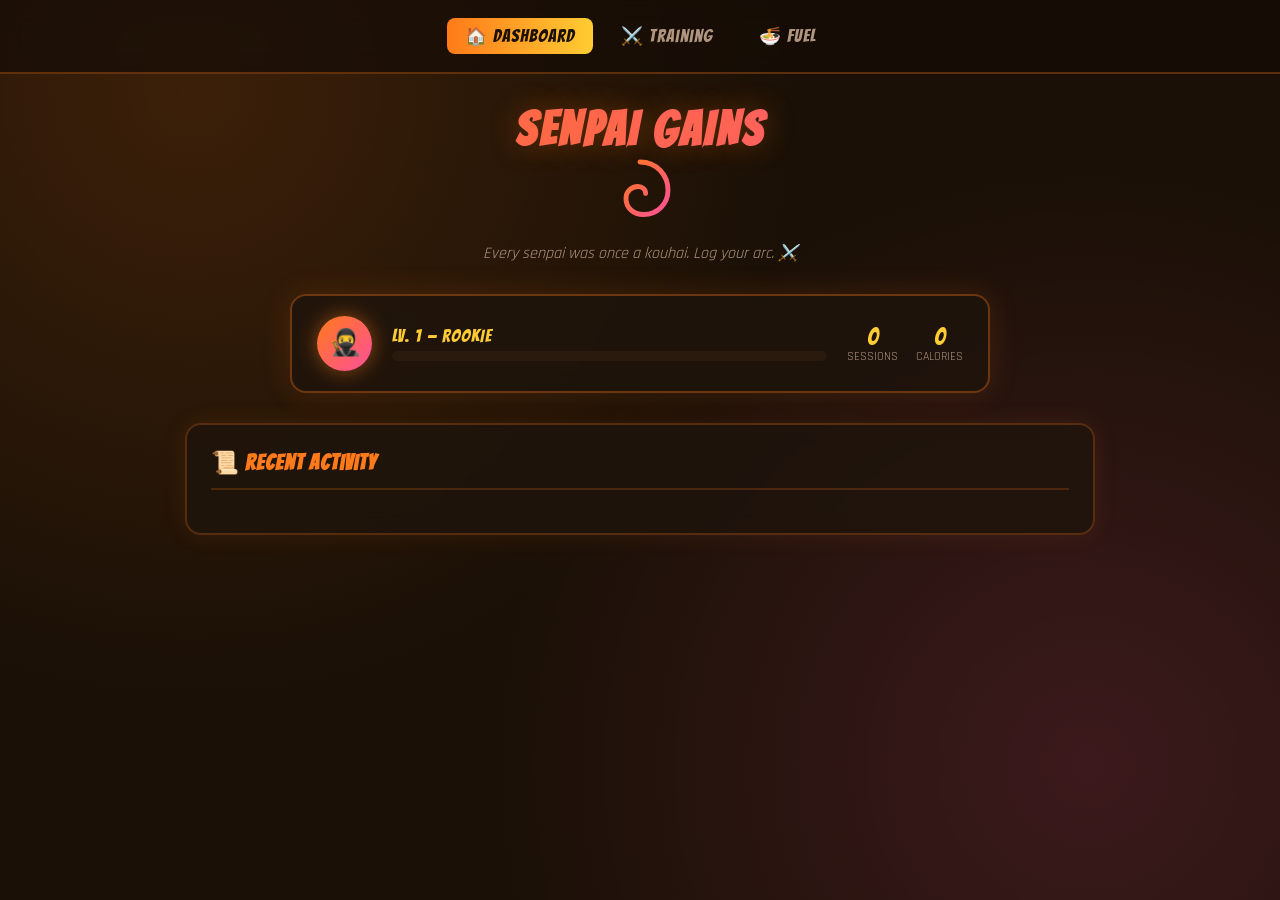
<file: src/main/resources/static/index.html>
<!DOCTYPE html>
<html lang="en">
<head>
    <meta charset="UTF-8">
    <title>SenpaiGains — Dashboard</title>
    <link rel="stylesheet" href="css/style.css">
</head>
<body>

<div class="navbar">
    <a href="index.html" class="active">🏠 Dashboard</a>
    <a href="training.html">⚔️ Training</a>
    <a href="fuel.html">🍜 Fuel</a>
</div>

<div class="hero">
    <h1>SENPAI GAINS</h1>
    <div class="mascot-mark">
        <svg width="70" height="70" viewBox="0 0 100 100">
            <path d="M50 10 C75 10 90 30 90 50 C90 70 75 85 55 85 C40 85 30 75 30 62 C30 52 38 45 47 45 C53 45 58 49 58 55"
                  fill="none" stroke="url(#grad)" stroke-width="7" stroke-linecap="round"/>
            <defs>
                <linearGradient id="grad" x1="0%" y1="0%" x2="100%" y2="100%">
                    <stop offset="0%" stop-color="#ff7a1a"/>
                    <stop offset="100%" stop-color="#ff4f9a"/>
                </linearGradient>
            </defs>
        </svg>
    </div>
    <p class="tagline">Every senpai was once a kouhai. Log your arc. ⚔️</p>
</div>

<div class="stat-bar">
    <div class="avatar">🥷</div>
    <div class="stat-info">
        <div class="level" id="level-text">LV. 1 — ROOKIE</div>
        <div class="xp-track"><div class="xp-fill" id="xp-fill" style="width:0%"></div></div>
    </div>
    <div class="mini-stats">
        <div class="mini-stat"><div class="num" id="stat-workouts">0</div><div class="lbl">Sessions</div></div>
        <div class="mini-stat"><div class="num" id="stat-calories">0</div><div class="lbl">Calories</div></div>
    </div>
</div>

<div class="container" style="grid-template-columns: 1fr;">
    <div class="panel">
        <h2>📜 Recent Activity</h2>
        <div id="recent-list"></div>
    </div>
</div>

<script>
    const API = "http://localhost:8080/api";

    async function loadDashboard() {
        const [wRes, dRes] = await Promise.all([fetch(`${API}/workouts`), fetch(`${API}/diet`)]);
        const workouts = await wRes.json();
        const diet = await dRes.json();

        const level = Math.floor(workouts.length / 3) + 1;
        const xpInLevel = (workouts.length % 3) / 3 * 100;
        document.getElementById("level-text").innerText =
            `LV. ${level} — ${level < 3 ? "ROOKIE" : level < 6 ? "TRAINEE" : "SENPAI"}`;
        document.getElementById("xp-fill").style.width = xpInLevel + "%";
        document.getElementById("stat-workouts").innerText = workouts.length;
        document.getElementById("stat-calories").innerText = diet.reduce((s, d) => s + d.calories, 0);

        const combined = [
            ...workouts.map(w => ({ type: "Training", text: `${w.exerciseName} — ${w.sets}x${w.reps} @ ${w.weight}kg`, date: w.date })),
            ...diet.map(d => ({ type: "Fuel", text: `${d.mealName} — ${d.calories}cal`, date: d.date }))
        ].sort((a, b) => new Date(b.date) - new Date(a.date)).slice(0, 8);

        const list = document.getElementById("recent-list");
        list.innerHTML = combined.length ? "" : `<div class="empty">No activity yet — start logging, senpai!</div>`;
        combined.forEach((item, i) => {
            const div = document.createElement("div");
            div.className = "entry";
            div.style.animationDelay = (i * 0.05) + "s";
            div.innerHTML = `<span>[${item.type}] ${item.text} <br><small>${item.date}</small></span>`;
            list.appendChild(div);
        });
    }

    loadDashboard();
</script>

</body>
</html>
</file>
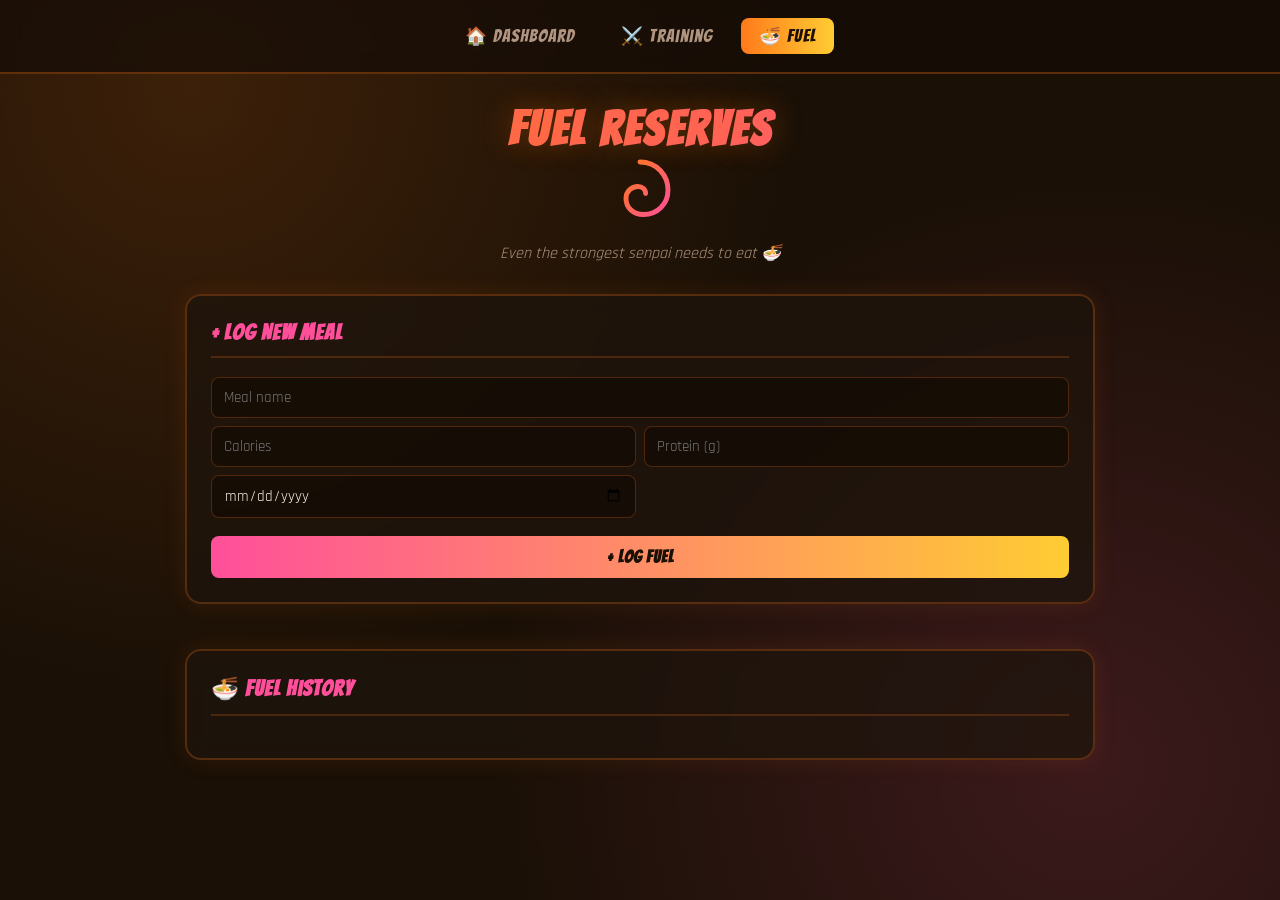
<file: src/main/resources/static/fuel.html>
<!DOCTYPE html>
<html lang="en">
<head>
    <meta charset="UTF-8">
    <title>SenpaiGains — Fuel</title>
    <link rel="stylesheet" href="css/style.css">
</head>
<body>

<div class="navbar">
    <a href="index.html">🏠 Dashboard</a>
    <a href="training.html">⚔️ Training</a>
    <a href="fuel.html" class="active">🍜 Fuel</a>
</div>

<div class="hero">
    <h1>FUEL RESERVES</h1>
    <div class="mascot-mark">
        <svg width="70" height="70" viewBox="0 0 100 100">
            <path d="M50 10 C75 10 90 30 90 50 C90 70 75 85 55 85 C40 85 30 75 30 62 C30 52 38 45 47 45 C53 45 58 49 58 55"
                  fill="none" stroke="url(#grad3)" stroke-width="7" stroke-linecap="round"/>
            <defs>
                <linearGradient id="grad3" x1="0%" y1="0%" x2="100%" y2="100%">
                    <stop offset="0%" stop-color="#ff7a1a"/>
                    <stop offset="100%" stop-color="#ff4f9a"/>
                </linearGradient>
            </defs>
        </svg>
    </div>
    <p class="tagline">Even the strongest senpai needs to eat 🍜</p>
</div>

<div class="container" style="grid-template-columns: 1fr;">
    <div class="panel diet-panel">
        <h2>+ Log New Meal</h2>
        <div class="form-grid">
            <input id="d-name" placeholder="Meal name">
            <input id="d-cal" type="number" placeholder="Calories">
            <input id="d-protein" type="number" placeholder="Protein (g)">
            <input id="d-date" type="date">
        </div>
        <button onclick="addDiet()">+ LOG FUEL</button>
    </div>

    <div class="panel diet-panel">
        <h2>🍜 Fuel History</h2>
        <div id="diet-list" class="entry-list"></div>
    </div>
</div>

<script>
    const API = "http://localhost:8080/api";

    async function loadDiet() {
        const res = await fetch(`${API}/diet`);
        const data = await res.json();
        const list = document.getElementById("diet-list");
        list.innerHTML = data.length ? "" : `<div class="empty">No fuel logged yet — go eat something, senpai!</div>`;
        data.forEach((d, i) => {
            const div = document.createElement("div");
            div.className = "entry";
            div.style.animationDelay = (i * 0.05) + "s";
            div.innerHTML = `
      <span>${d.mealName} — ${d.calories}cal, ${d.protein}g protein <br><small>${d.date}</small></span>
      <button class="delete-btn" onclick="deleteDiet(${d.id})">✕</button>`;
            list.appendChild(div);
        });
    }

    async function addDiet() {
        const body = {
            mealName: document.getElementById("d-name").value,
            calories: Number(document.getElementById("d-cal").value),
            protein: Number(document.getElementById("d-protein").value),
            date: document.getElementById("d-date").value
        };
        await fetch(`${API}/diet`, {
            method: "POST",
            headers: { "Content-Type": "application/json" },
            body: JSON.stringify(body)
        });
        loadDiet();
    }

    async function deleteDiet(id) {
        await fetch(`${API}/diet/${id}`, { method: "DELETE" });
        loadDiet();
    }

    loadDiet();
</script>

</body>
</html>
</file>
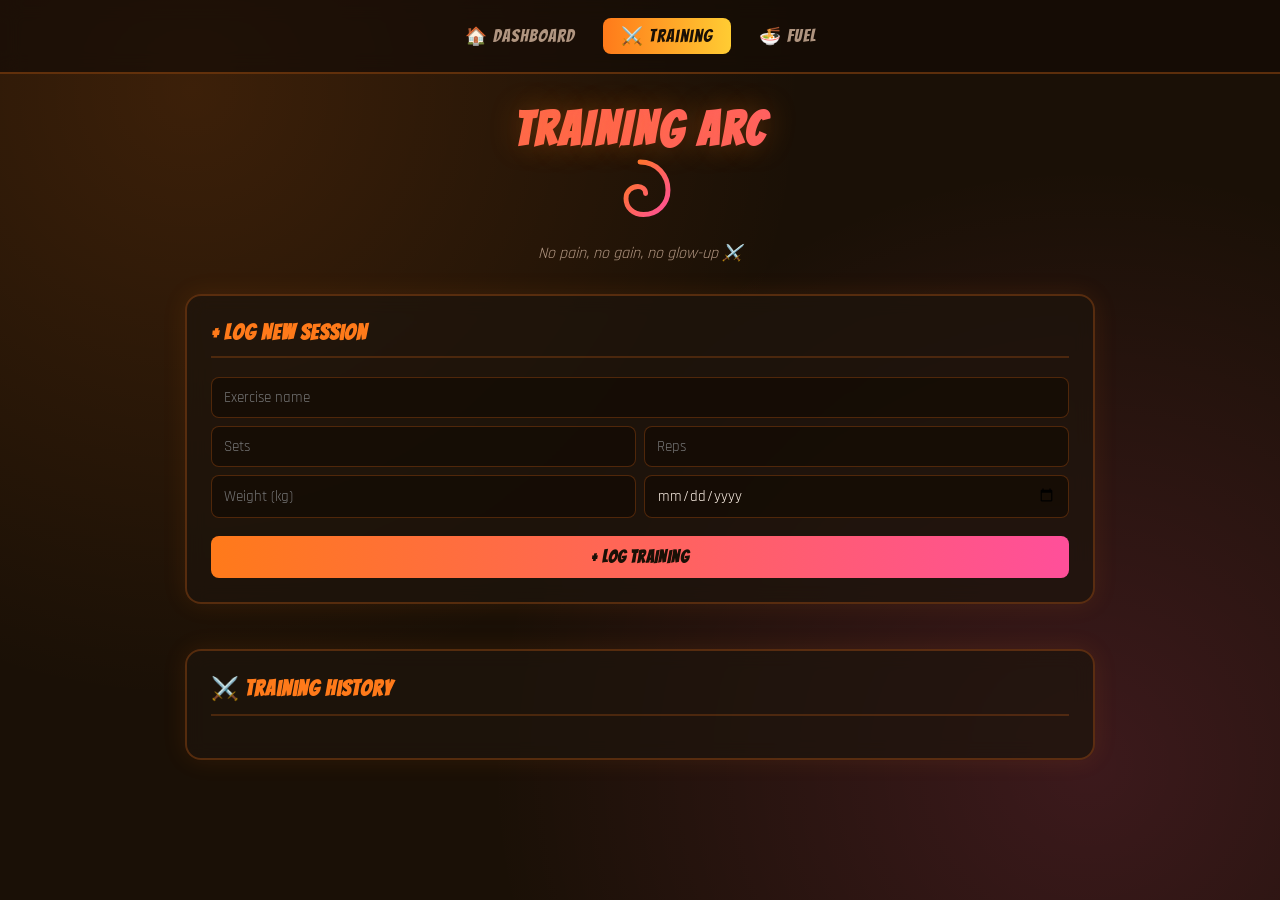
<file: src/main/resources/static/training.html>
<!DOCTYPE html>
<html lang="en">
<head>
    <meta charset="UTF-8">
    <title>SenpaiGains — Training</title>
    <link rel="stylesheet" href="css/style.css">
</head>
<body>

<div class="navbar">
    <a href="index.html">🏠 Dashboard</a>
    <a href="training.html" class="active">⚔️ Training</a>
    <a href="fuel.html">🍜 Fuel</a>
</div>

<div class="hero">
    <h1>TRAINING ARC</h1>
    <div class="mascot-mark">
        <svg width="70" height="70" viewBox="0 0 100 100">
            <path d="M50 10 C75 10 90 30 90 50 C90 70 75 85 55 85 C40 85 30 75 30 62 C30 52 38 45 47 45 C53 45 58 49 58 55"
                  fill="none" stroke="url(#grad2)" stroke-width="7" stroke-linecap="round"/>
            <defs>
                <linearGradient id="grad2" x1="0%" y1="0%" x2="100%" y2="100%">
                    <stop offset="0%" stop-color="#ff7a1a"/>
                    <stop offset="100%" stop-color="#ff4f9a"/>
                </linearGradient>
            </defs>
        </svg>
    </div>
    <p class="tagline">No pain, no gain, no glow-up ⚔️</p>
</div>

<div class="container" style="grid-template-columns: 1fr;">
    <div class="panel">
        <h2>+ Log New Session</h2>
        <div class="form-grid">
            <input id="w-name" placeholder="Exercise name">
            <input id="w-sets" type="number" placeholder="Sets">
            <input id="w-reps" type="number" placeholder="Reps">
            <input id="w-weight" type="number" placeholder="Weight (kg)">
            <input id="w-date" type="date">
        </div>
        <button onclick="addWorkout()">+ LOG TRAINING</button>
    </div>

    <div class="panel">
        <h2>⚔️ Training History</h2>
        <div id="workout-list" class="entry-list"></div>
    </div>
</div>

<script>
    const API = "http://localhost:8080/api";

    async function loadWorkouts() {
        const res = await fetch(`${API}/workouts`);
        const data = await res.json();
        const list = document.getElementById("workout-list");
        list.innerHTML = data.length ? "" : `<div class="empty">No training logged yet — start your arc!</div>`;
        data.forEach((w, i) => {
            const div = document.createElement("div");
            div.className = "entry";
            div.style.animationDelay = (i * 0.05) + "s";
            div.innerHTML = `
      <span>${w.exerciseName} — ${w.sets}x${w.reps} @ ${w.weight}kg <br><small>${w.date}</small></span>
      <button class="delete-btn" onclick="deleteWorkout(${w.id})">✕</button>`;
            list.appendChild(div);
        });
    }

    async function addWorkout() {
        const body = {
            exerciseName: document.getElementById("w-name").value,
            sets: Number(document.getElementById("w-sets").value),
            reps: Number(document.getElementById("w-reps").value),
            weight: Number(document.getElementById("w-weight").value),
            date: document.getElementById("w-date").value
        };
        await fetch(`${API}/workouts`, {
            method: "POST",
            headers: { "Content-Type": "application/json" },
            body: JSON.stringify(body)
        });
        loadWorkouts();
    }

    async function deleteWorkout(id) {
        await fetch(`${API}/workouts/${id}`, { method: "DELETE" });
        loadWorkouts();
    }

    loadWorkouts();
</script>

</body>
</html>
</file>
<file: src/main/resources/static/css/style.css>
@import url('https://fonts.googleapis.com/css2?family=Bangers&family=Rajdhani:wght@400;600;700&display=swap');

:root {
    --bg: #1a1006;
    --panel: rgba(30, 20, 12, 0.75);
    --orange: #ff7a1a;
    --pink: #ff4f9a;
    --gold: #ffcc33;
    --text: #fff3e8;
    --muted: #b09580;
}
* { box-sizing: border-box; }
body {
    margin: 0;
    min-height: 100vh;
    background:
            radial-gradient(circle at 15% 10%, rgba(255,122,26,0.15) 0%, transparent 45%),
            radial-gradient(circle at 85% 85%, rgba(255,79,154,0.15) 0%, transparent 45%),
            var(--bg);
    color: var(--text);
    font-family: 'Rajdhani', sans-serif;
    padding-bottom: 60px;
}

.navbar {
    display: flex; justify-content: center; gap: 10px; padding: 18px;
    background: rgba(20,12,6,0.7); backdrop-filter: blur(10px);
    border-bottom: 2px solid rgba(255,122,26,0.3); margin-bottom: 30px;
    position: sticky; top: 0; z-index: 10;
}
.navbar a {
    font-family: 'Bangers', cursive; font-size: 1.1em; letter-spacing: 1px;
    color: var(--muted); text-decoration: none; padding: 8px 18px; border-radius: 8px;
}
.navbar a.active { color: #1a1006; background: linear-gradient(90deg, var(--orange), var(--gold)); }

.hero { text-align: center; margin-bottom: 30px; }
h1 {
    font-family: 'Bangers', cursive; font-size: 3em; letter-spacing: 3px; margin: 0;
    background: linear-gradient(90deg, var(--orange), var(--pink), var(--gold));
    background-size: 200% auto; -webkit-background-clip: text; background-clip: text; color: transparent;
    animation: shine 4s linear infinite;
    text-shadow: 0 0 30px rgba(255,122,26,0.3);
}
@keyframes shine { to { background-position: 200% center; } }
.tagline { color: var(--muted); font-style: italic; margin-top: 5px; }

/* Original ninja-spiral mascot mark, not tied to any franchise */
.mascot-mark { display:flex; justify-content:center; margin-bottom: 18px; }
.mascot-mark svg { animation: spin 12s linear infinite; }
@keyframes spin { to { transform: rotate(360deg); } }

.stat-bar {
    max-width: 700px; margin: 0 auto 30px; background: var(--panel); backdrop-filter: blur(10px);
    border: 2px solid rgba(255,122,26,0.35); border-radius: 16px; padding: 20px 25px;
    display: flex; align-items: center; gap: 20px; box-shadow: 0 0 30px rgba(255,122,26,0.15);
}
.avatar {
    width: 55px; height: 55px; border-radius: 50%;
    background: linear-gradient(135deg, var(--orange), var(--pink));
    display: flex; align-items: center; justify-content: center; font-size: 26px; flex-shrink: 0;
    box-shadow: 0 0 20px rgba(255,122,26,0.5); animation: pulse 2s infinite;
}
@keyframes pulse { 0%,100%{box-shadow:0 0 20px rgba(255,122,26,.5);} 50%{box-shadow:0 0 32px rgba(255,79,154,.7);} }
.stat-info { flex: 1; }
.stat-info .level { font-family: 'Bangers', cursive; font-size: 1.1em; color: var(--gold); letter-spacing: 1px; }
.xp-track { width: 100%; height: 10px; background: #2a1a0e; border-radius: 5px; overflow: hidden; margin-top: 6px; }
.xp-fill { height: 100%; background: linear-gradient(90deg, var(--orange), var(--pink)); border-radius: 5px; transition: width 0.8s ease; }
.mini-stats { display: flex; gap: 18px; }
.mini-stat { text-align: center; }
.mini-stat .num { font-family: 'Bangers', cursive; font-size: 1.5em; color: var(--gold); }
.mini-stat .lbl { font-size: 0.72em; color: var(--muted); text-transform: uppercase; }

.container { max-width: 950px; margin: 0 auto; padding: 0 20px; display: grid; gap: 25px; }
.panel {
    background: var(--panel); backdrop-filter: blur(10px); border: 2px solid rgba(255,122,26,0.25);
    border-radius: 16px; padding: 24px; box-shadow: 0 0 25px rgba(255,122,26,0.1); margin-bottom: 20px;
}
.panel h2 {
    font-family: 'Bangers', cursive; margin-top: 0; font-size: 1.4em; color: var(--orange);
    border-bottom: 2px solid rgba(255,122,26,0.2); padding-bottom: 12px; letter-spacing: 1px;
}
.diet-panel h2 { color: var(--pink); }

.form-grid { display: grid; grid-template-columns: 1fr 1fr; gap: 8px; margin-bottom: 10px; }
.form-grid input:first-child { grid-column: span 2; }
input {
    width: 100%; padding: 10px 12px; background: rgba(20,12,6,0.8);
    border: 1px solid rgba(255,122,26,0.25); border-radius: 8px; color: var(--text);
    font-family: 'Rajdhani', sans-serif; font-size: 0.95em;
}
input:focus { outline: none; border-color: var(--pink); }

button {
    width: 100%; padding: 12px; margin-top: 8px;
    background: linear-gradient(90deg, var(--orange), var(--pink));
    border: none; border-radius: 8px; color: #1a1006; font-family: 'Bangers', cursive;
    font-weight: 700; font-size: 1.05em; letter-spacing: 1px; cursor: pointer;
    transition: transform 0.15s, box-shadow 0.15s;
}
.diet-panel button { background: linear-gradient(90deg, var(--pink), var(--gold)); }
button:hover { transform: translateY(-2px); box-shadow: 0 5px 20px rgba(255,122,26,0.5); }

.entry-list { margin-top: 16px; display: flex; flex-direction: column; gap: 8px; }
.entry {
    background: rgba(255,255,255,0.04); border-left: 4px solid var(--orange);
    padding: 10px 12px; border-radius: 8px; display: flex; justify-content: space-between;
    align-items: center; font-size: 0.9em; animation: entryPop 0.3s ease;
}
@keyframes entryPop { from {opacity:0; transform: translateX(-10px);} to {opacity:1; transform:translateX(0);} }
.diet-panel .entry { border-left-color: var(--pink); }
.delete-btn {
    background: rgba(255,122,26,0.15); width: auto; padding: 4px 10px; margin: 0;
    font-size: 0.75em; color: var(--orange); box-shadow: none;
}
.delete-btn:hover { transform: none; background: var(--orange); color: #1a1006; }
.empty { color: var(--muted); font-size: 0.85em; text-align: center; padding: 15px 0; }
</file>
